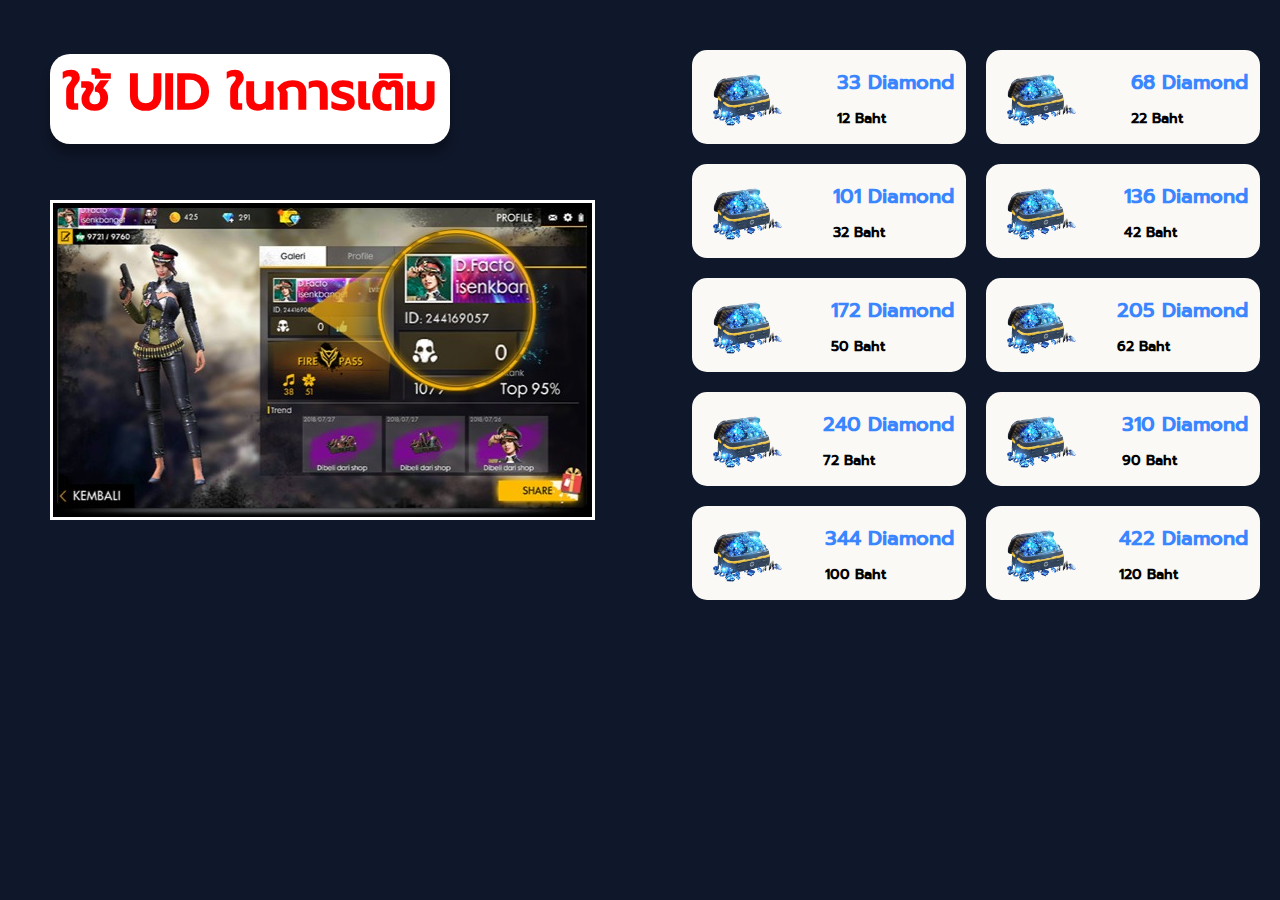
<file: Dora Test/Termgame.html>
<!DOCTYPE html>
<html lang="en">
<head>
    <meta charset="UTF-8">
    <meta name="viewport" content="width=device-width, initial-scale=1.0">
    <title>Termgame</title>
    <link rel="stylesheet" href="style.css">
</head>
<body>

    <div>
        <h1 class="info-termgame">ใช้ UID ในการเติม</h1>
    </div>

    <div>
        <img src="uid.jpg" alt="uid" class="uid-img">
    </div>

    <div class="diamond-grid-container">
        <div class="diamond">
            <img src="Diams.png" alt="Loading" class="diamond-img">
            <div class="diamond-info">
                <p><span class="diamond-amount">33 Diamond</span></p>
                <p><span class="baht-amount">12 Baht</span></p>
            </div>
        </div>
        <div class="diamond">
            <img src="Diams.png" alt="Loading" class="diamond-img">
            <div class="diamond-info">
                <p><span class="diamond-amount">68 Diamond</span></p>
                <p><span class="baht-amount">22 Baht</span></p>
            </div>
        </div>
        <div class="diamond">
            <img src="Diams.png" alt="Loading" class="diamond-img">
            <div class="diamond-info">
                <p><span class="diamond-amount">101 Diamond</span></p>
                <p><span class="baht-amount">32 Baht</span></p>
            </div>
        </div>
        <div class="diamond">
            <img src="Diams.png" alt="Loading" class="diamond-img">
            <div class="diamond-info">
                <p><span class="diamond-amount">136 Diamond</span></p>
                <p><span class="baht-amount">42 Baht</span></p>
            </div>
        </div>
        <div class="diamond">
            <img src="Diams.png" alt="Loading" class="diamond-img">
            <div class="diamond-info">
                <p><span class="diamond-amount">172 Diamond</span></p>
                <p><span class="baht-amount">50 Baht</span></p>
            </div>
        </div>
        <div class="diamond">
            <img src="Diams.png" alt="Loading" class="diamond-img">
            <div class="diamond-info">
                <p><span class="diamond-amount">205 Diamond</span></p>
                <p><span class="baht-amount">62 Baht</span></p>
            </div>
        </div>
        <div class="diamond">
            <img src="Diams.png" alt="Loading" class="diamond-img">
            <div class="diamond-info">
                <p><span class="diamond-amount">240 Diamond</span></p>
                <p><span class="baht-amount">72 Baht</span></p>
            </div>
        </div>
        <div class="diamond">
            <img src="Diams.png" alt="Loading" class="diamond-img">
            <div class="diamond-info">
                <p><span class="diamond-amount">310 Diamond</span></p>
                <p><span class="baht-amount">90 Baht</span></p>
            </div>
        </div>
        <div class="diamond">
            <img src="Diams.png" alt="Loading" class="diamond-img">
            <div class="diamond-info">
                <p><span class="diamond-amount">344 Diamond</span></p>
                <p><span class="baht-amount">100 Baht</span></p>
            </div>
        </div>
        <div class="diamond">
            <img src="Diams.png" alt="Loading" class="diamond-img">
            <div class="diamond-info">
                <p><span class="diamond-amount">422 Diamond</span></p>
                <p><span class="baht-amount">120 Baht</span></p>
            </div>
        </div>
    </div>
</body>
</html>
</file>
<file: Dora Test/style.css>
@font-face {
    font-family: 'PromptLocal';
    src: url(Prompt-Medium.ttf) format(truetype);
}

.navbar {
    background-color: #00b4d8;
    color: antiquewhite;
    height: 100px;
    display: flex;
    justify-content: flex-end;
    align-items: center;
    padding: 0 60px;
    box-shadow: 0 10px 20px rgba(0, 0, 0, 0.3);
    position: fixed;
    top: 0;
    left: 0;
    right: 0;
    z-index: 1000;
}

.logo {
    width: 150px;
    position: absolute; 
    top: -20px;
    left: 20px;
    filter: drop-shadow(5px 5px 10px rgba(0, 0, 0, 0.5));
}

.menu-logo {
    color: #E0E0E0;
    font-size: 30px;
    cursor: pointer;
    user-select: none;
    filter: drop-shadow(5px 5px 10px rgba(0, 0, 0, 0.5));
}

.menu {
    background-color: #003566;
    list-style: none;
    padding: 0;
    margin-top: 10px;
    display: none;
    position: absolute; top: 60px; left: 1235px;
    text-align: center;
    width: auto;
    font-family: 'PromptLocal';
    border-radius: 20px;
    top: calc(100%+10px);
    z-index: 999;
}

.menu li {
    list-style: none;
    margin: 10px 0;
    width: 100%;
}

.menu li a {
    text-decoration: none;
    color: white;
    font-size: 18px;
    display: block;
    text-align: center;
}

.menu.show {
    display: block;
}

.menu ul {
    list-style: none;
    padding: 0;
    margin: 0;
}

.menu a {
    display: inline-block;
    padding: 10px 20px;
    margin: 5px;
    background-color: #ffffff55;
    border-radius: 10px;
    color: #fff;
    font-weight: normal;
    text-decoration: none;
    transition: all 0.3s ease;
}

.menu a:hover {
    background-color: #ffffff55;
    transform: scale(1.05)
}

input::placeholder {
    font-size: .9rem;
}

input {
    all: unset;
    padding: 15px;
    border-radius: 12px;
    border: 2px solid transparent;
    box-shadow: 0px 2px 2px 2px rgba(0, 0, 0, 0.5);
    transition: border .3s ease-in-out;
    margin-bottom: 20px;
}

input:focus {
    border-color: #3a86ff;
}

.form {
    position: absolute;
    top: 55%;
    left: 50%;
    flex-direction: column;
    transform: translate(-50%, -50%);
    gap: 20px;
    display: flex;
}

.form input {
    background-color: white;
    font-family: 'PromptLocal';
}

.home {
    font-size: 80px;
    font-weight: bold;
    color: white;
    position: absolute;
    left: 50%;
    top: 25%;
    transform: translate(-50%, -50%);
    font-family: 'PromptLocal';
    filter: drop-shadow(5px 5px 10px rgba(0, 0, 0, 0.5));
}

.login-bottom {
    text-align: center;
    margin: 20px auto;
}

.login-bottom a {
    text-decoration: none;
    color: white;
    font-size: 25px;
    padding: 12px;
    background-color: #219ebc;
    border-radius: 20px;
    font-weight: bold;
    font-family: 'promptLocal';
    box-shadow: 0 8px 15px rgba(0, 0, 0, 0.2);
    width: 100px;
    height: 50px;
    display: flex;
    align-items: center;
    justify-content: center;
    position: absolute;
    left: 50%;
    top: 80%;
    transform: translate(-50%, -50%);
    transition: all 0.3s ease;
}

.login-bottom a:hover {
    background-color: #219ebc;
    transform: translate(-50%, -50%) scale(1.05);
    box-shadow: 0 10px 15px rgba(0, 0, 0, 0.4);
}

body {
    background-color: #0f172a;
    margin: 0;
    padding-top: 100px;
}

.diamond {
    width: 250px;
    height: 70px;
    padding: 10px;
    display: flex;
    justify-content: space-between;
    background-color: #FAF9F6;
    border: 2px solid transparent;
    border-radius: 15px;
    transition: all 0.3s ease;
    box-shadow: 0 0 0 rgba(0 ,0 ,0 ,0);
}

.diamond:hover {
    transform: scale(1.1);
    border: 2px solid #3a86ff;
    box-shadow: 0 8px 12px rgba(0, 0, 0, 0.3);
}

.diamond-img {
    width: 80px;
    height: 80px;
    object-fit: contain;
}

.diamond-info {
    margin: 0;
    line-height: 2;
    color: blue;
    margin-left: 10px;
}
.diamond-info p {
    margin: 0;
    font-size: 16px;
    font-family: 'PromptLocal';
    font-weight: bold;
}

.diamond-amount {
    font-size: 20px;
    font-weight: bold;
    color: #3a86ff;
    font-family: 'PromptLocal';
}

.baht-amount {
    font-size: 14px;
    color: black;
    font-family: 'PromptLocal';
}

.diamond-grid-container {
    display: grid;
    grid-template-columns: repeat(2, 1fr);
    gap: 20px;
    position: absolute;
    right: 20px;
    top: 50px;
}

.info-termgame {
    color: red;
    background-color: white;
    border-radius: 20px;
    width: 400px;
    height: 90px;
    text-align: center;
    font-size: 50px;
    font-weight: bold;
    font-family: 'PromptLocal';
    position: absolute;
    top: 20px;
    left: 50px;
    box-shadow: 0 10px 10px rgba(0, 0, 0, 0.3);
}

.uid-img {
    border: 3px solid #ffffff;
    position: absolute;
    top: 200px;
    left: 50px;
}

.password-reset {
    color: white;
    display: flex;
    justify-content: center;
    align-items: center;
    font-size: 15px;
    font-family: 'PromptLocal';
    gap: 20px;
    position: absolute;
    left: 530px;
    top: 65%;
    transform: (-50%, -50%);
}

.pw-one {
    color: white;
    font-size: 15px;
    font-family: 'PromptLocal';
}

.pw-two {
    color: white;
    font-size: 15px;
    font-family: 'PromptLocal';
    transition: color 0.3s ease;
}

.pw-two:hover {
    color: #3a86ff;
}
</file>
